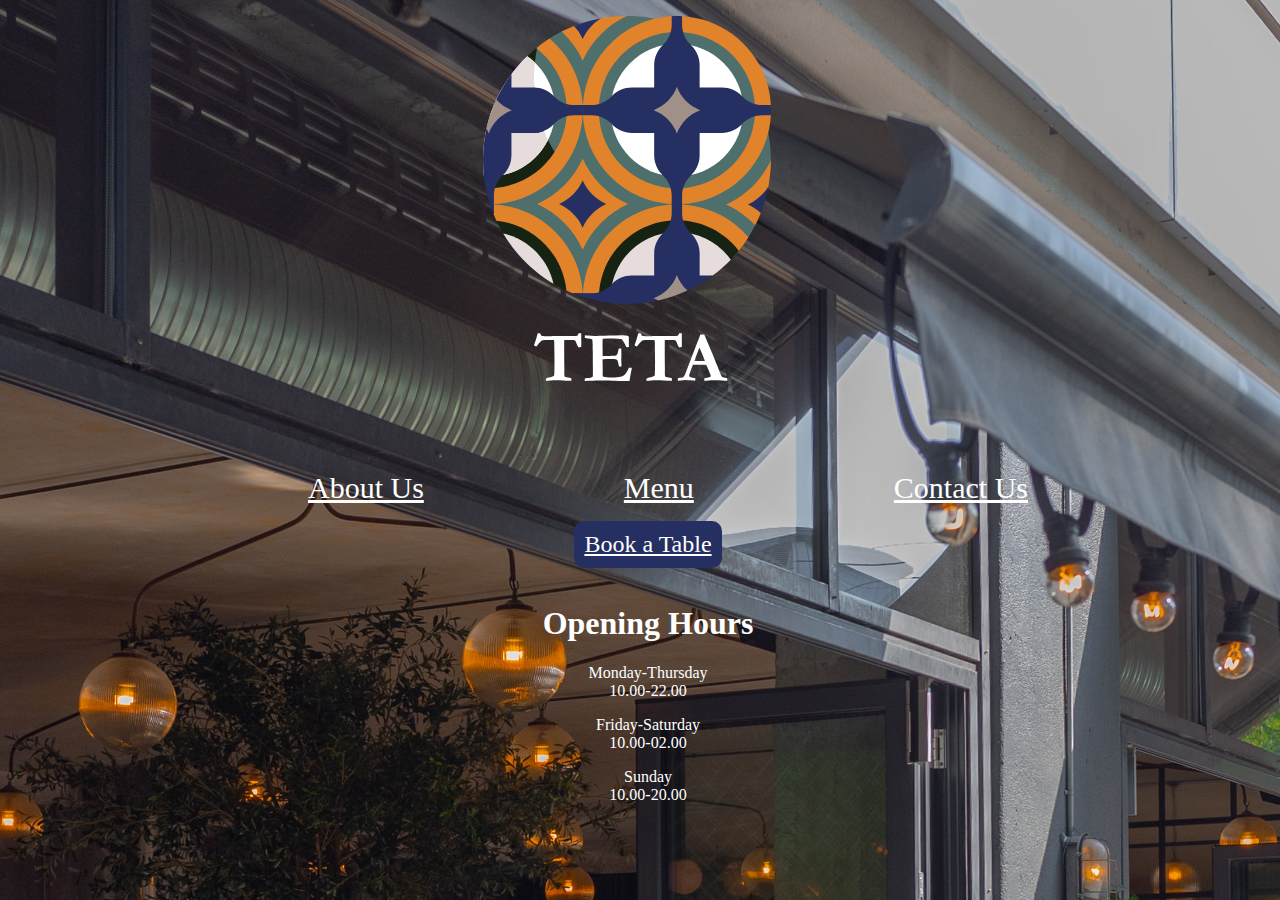
<file: index.html>
<!DOCTYPE html>
<html lang="en">

<head>
    <meta name="viewport" content="width=device-width, initial-scale=1.0">
    <title> TETA </title>
    <link rel="stylesheet" href="style.css">
    <link href="https://fonts.googleapis.com/css2?family=EB+Garamond:wght@400;700&display=swap" rel="stylesheet">
</head>

<body>
    <div class="container">
        <div class="Logo">
            <a href="">
                <img src="./Images/Logo.svg" alt="Teta Logo">
            </a>
        </div>
    </div>
    <div class="container">
            <nav>
                <ul>
                    <li>
                        <a href="#">About Us</a>
                    </li>
                    <li>
                        <a href="#">Menu</a>
                    </li>
                    <li>
                        <a href="#">Contact Us</a>
                    </li>
                </ul>
            </nav>
    </div>
    <div class="container">
        <div class="Button">
            <a href="#">Book a Table</a>
        </div>
    </div>
    <div class="container">
        <div id="Opening-Hours">
            <h1>
                Opening Hours
            </h1>
            <p>
                Monday-Thursday
                <br>
                10.00-22.00
            </p>
            <p>
                Friday-Saturday
                <br>
                10.00-02.00
            <p>
                Sunday
                <br>
                10.00-20.00
            </p>
        </div>
    </div>
</body>

</html>
</file>
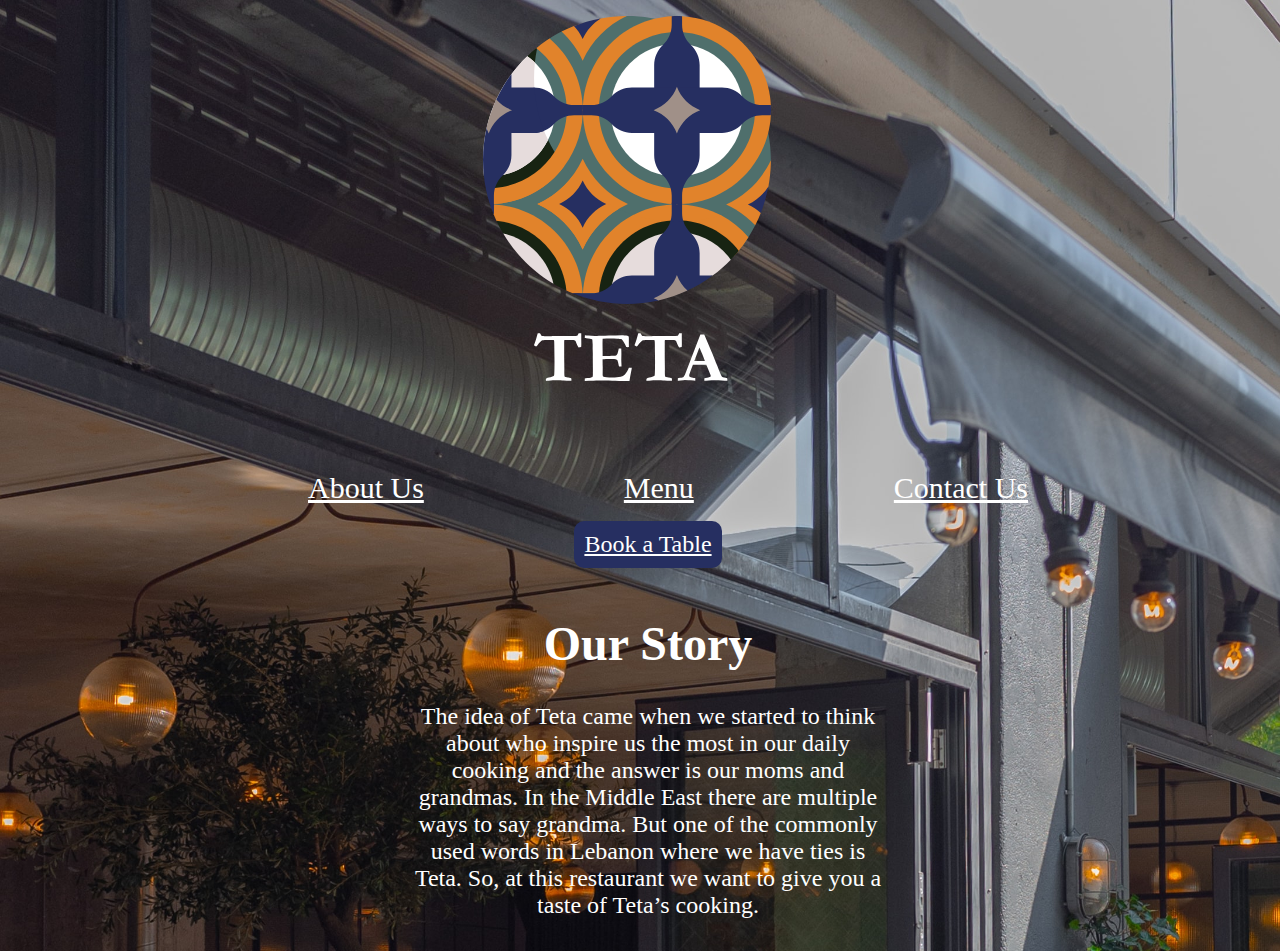
<file: About Us.html>
<!DOCTYPE html>
<html lang="en" dir="ltr">


<head>
  <meta charset="utf-8">
  <meta name="description:" content="Home page for a restaurant called Teta">
  <link rel="stylesheet" href="style.css">
  <link href="https://fonts.googleapis.com/css2?family=EB+Garamond:wght@400;700&display=swap" rel="stylesheet">
  <title>TETA</title>
</head>


<body>
    <div class="container">
        <div class="Logo">
            <a href="index.html">
                <img src="./Images/Logo.svg" alt="Teta Logo">
            </a>
        </div>
    </div>
    <div class="container">
            <nav>
                <ul>
                    <li>
                        <a href="about.html">About Us</a>
                    </li>
                    <li>
                        <a href="menu.html">Menu</a>
                    </li>
                    <li>
                        <a href="#">Contact Us</a>
                    </li>
                </ul>
            </nav>
    </div>
    <div class="container">
        <div class="Button">
            <a href="#">Book a Table</a>
        </div>
    </div>
    <div class="container">
        <div id="Our-Story">
            <h1>
                Our Story
            </h1>
            <p>
                The idea of Teta came when we started to think about who inspire us the most in our daily cooking and the answer is our moms and grandmas.  
                In the Middle East there are multiple ways to say grandma. But one of the commonly used words in Lebanon where we have ties is Teta.  
                
                So, at this restaurant we want to give you a taste of Teta’s cooking.  
            </p>
        </div>
    </div>
</body>


</html>
</file>
<file: style.css>
:root {
    --dark-color: #262F61;
    --yellow-color: #E1832B;
    --light-color: #4F6F6C;
    --darkgreen-color: #172312;
    --light-color: #FFFFFF;
    --darkgreen-color: #020302;
    --lightgreen-color: #4F6F6C;
}
body {
    font-family: Garamond,Times, serif;
    background-image: url(./Images/Background\ info.jpg);
    background-size: cover;
    width: 100%;
    height: 100%;
    resize: both;
    overflow: scroll;
}


a:visited {
    text-decoration: none;
}


.container {
    display: flex;
    align-items: center;
    text-align: center;
    margin-left: auto;
    margin-right: auto;
    vertical-align: center;
    width: 1200px;
    margin-top: 1em;
}


.Logo {
    display: flex;
    margin-left: auto;
    margin-right: auto;
    width: auto;
}


nav {
    width: 100%;
}


nav ul {
    display: flex;
    width: 60%;
    text-align: center;
    margin: auto;
    justify-content: space-between;
}


nav ul li {
    display: block;
}


nav ul li a {
    font-size: 30px;
    font-weight: regular;
    color: white;
}


.Button {
    background-color: var(--dark-color);
    border: none;
    padding: 10px 10px;
    text-decoration: none;
    display: flex;
    font-size: 24px;
    margin: auto;
    cursor: pointer;
    border-radius: 10px;
}


.Button a {
    color: white;
    text-align: center;
}


#Opening-Hours {
    margin: auto;
    text-align: center;
    width: 100%;
    color: white;
}
#Our-Story {
    margin: auto;
    text-align: center;
    width: 40%;
    color: white;
    font-size: x-large;
}
#Breakfast-Menu{
    margin: auto;
    text-align: center;
    width: 40%;
    color: white;
    font-size: x-large;
}
</file>
